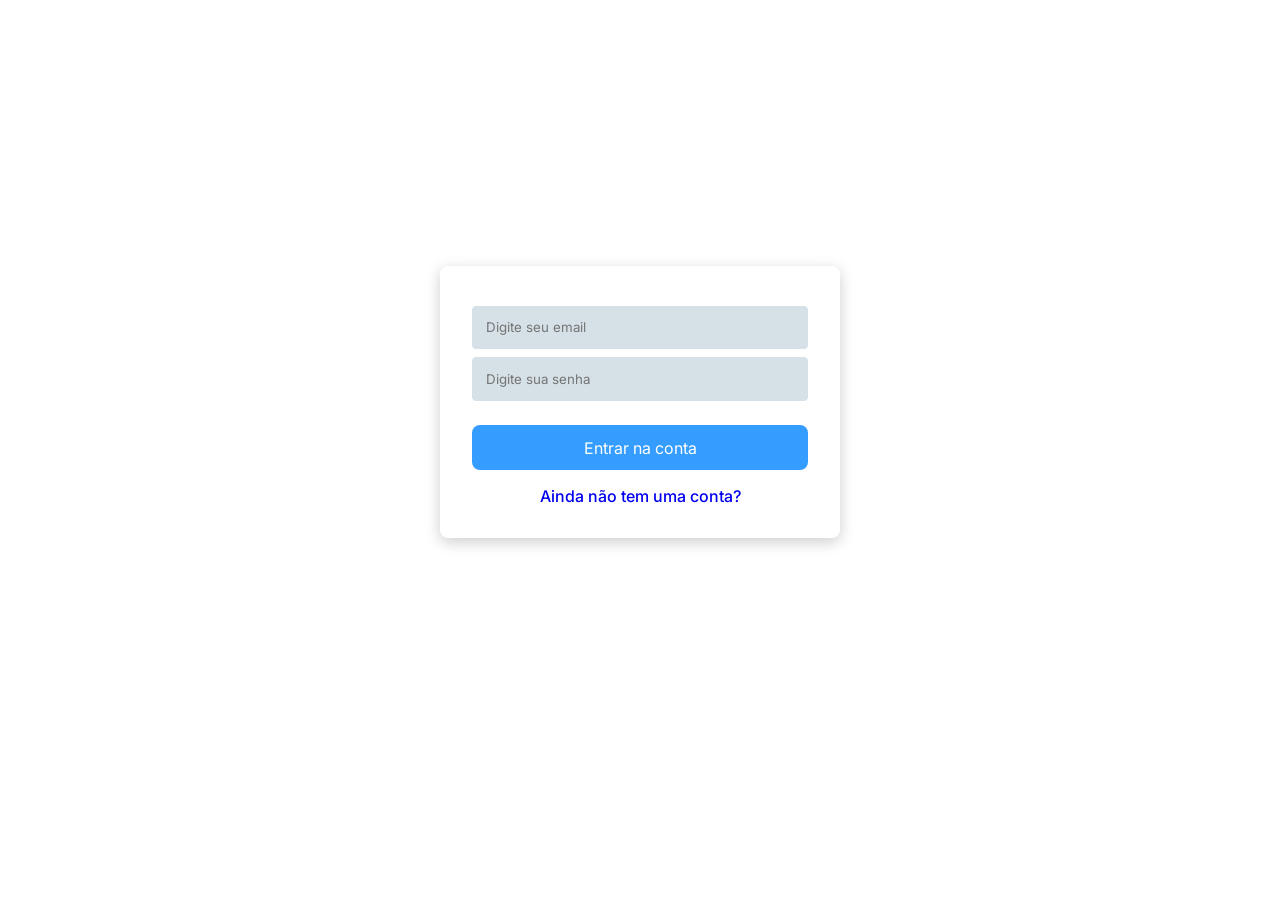
<file: index.html>
<!doctype html>
<html lang="pt-br">
  <head>
    <meta charset="UTF-8" />
    <meta name="viewport" content="width=device-width, initial-scale=1.0" />
    <title>EnergyControl | Login</title>
    <link rel="shortcut icon" href="./assets/raio.svg" type="image/x-icon">
    <link rel="stylesheet" href="./styles/login.css" />
    <link rel="preconnect" href="https://fonts.googleapis.com" />
    <link rel="preconnect" href="https://fonts.gstatic.com" crossorigin />
    <link
      href="https://fonts.googleapis.com/css2?family=Inter:ital,opsz,wght@0,14..32,100..900;1,14..32,100..900&display=swap"
      rel="stylesheet"
    />
  </head>
  <body>
    <main>
      <section>
        <div class="card-login">
          <form id="form-login">
            <div class="inputs">
              <input
                type="email"
                name="email"
                id="email"
                placeholder="Digite seu email"
                required
              />
              <input
                type="password"
                name="senha"
                id="senha"
                placeholder="Digite sua senha"
                required
              />
            </div>
            <div class="buttons">
              <button type="submit" class="button">Entrar na conta</button>
              <a href="./cadastro.html"
                >Ainda não tem uma conta?</a
              >
            </div>
          </form>
        </div>
      </section>
    </main>
    <script src="./controller/login.js" type="module"></script>
  </body>
</html>
</file>
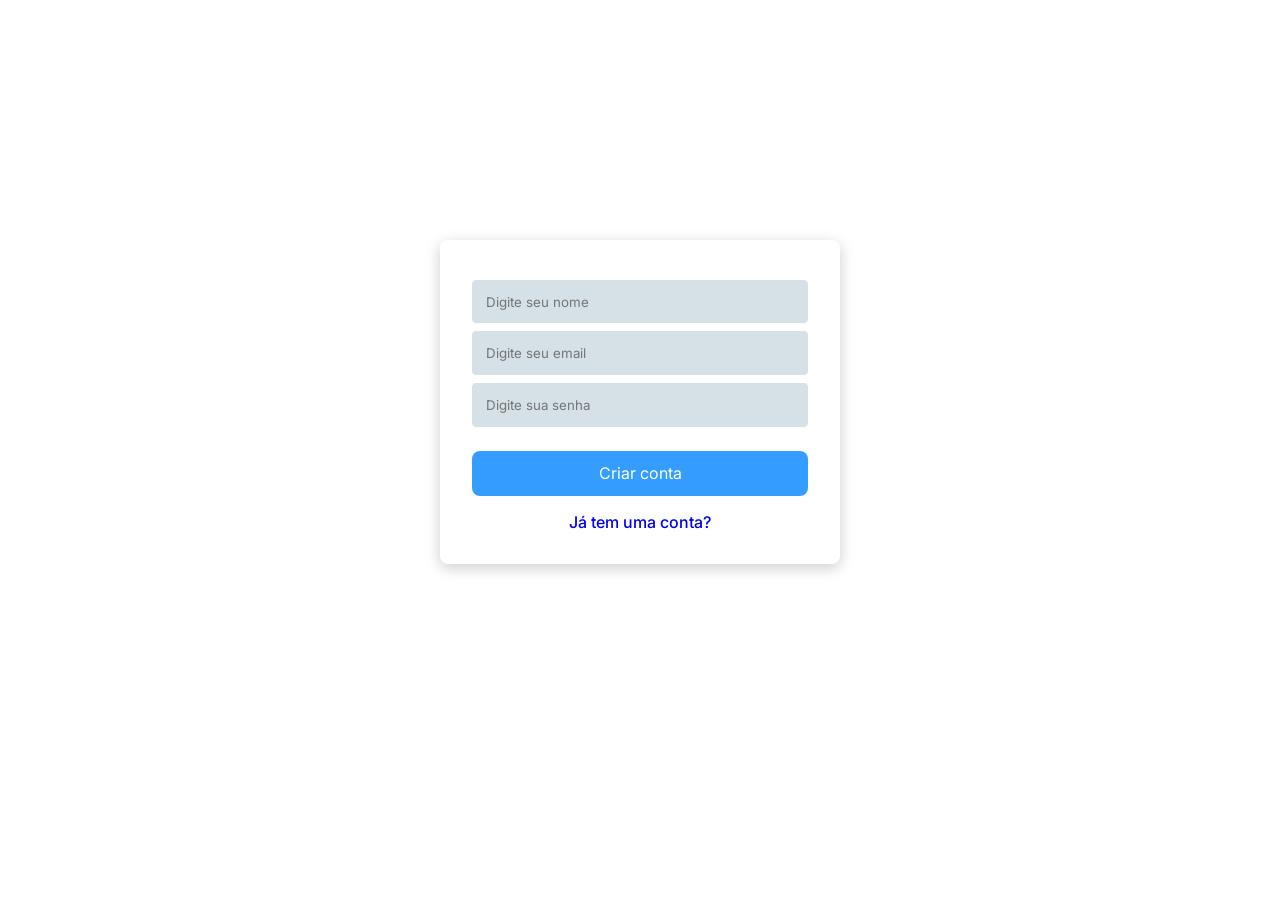
<file: cadastro.html>
<!doctype html>
<html lang="pt-br">
  <head>
    <meta charset="UTF-8" />
    <meta name="viewport" content="width=device-width, initial-scale=1.0" />
    <title>EnergyControl | Cadastro</title>
    <link rel="shortcut icon" href="./assets/raio.svg" type="image/x-icon">
    <link rel="stylesheet" href="./styles/login.css" />
    <link rel="preconnect" href="https://fonts.googleapis.com" />
    <link rel="preconnect" href="https://fonts.gstatic.com" crossorigin />
    <link
      href="https://fonts.googleapis.com/css2?family=Inter:ital,opsz,wght@0,14..32,100..900;1,14..32,100..900&display=swap"
      rel="stylesheet"
    />
  </head>
  <body>
    <main>
      <section>
        <div class="card-login">
          <form id="form-registro">
            <div class="inputs">
              <input
                type="text"
                name="nome"
                id="nome"
                placeholder="Digite seu nome"
                required
              />
              <input
                type="email"
                name="email"
                id="email"
                placeholder="Digite seu email"
                required
              />
              <input
                type="password"
                name="senha"
                id="senha"
                placeholder="Digite sua senha"
                required
              />
            </div>
            <div class="buttons">
              <button class="button">Criar conta</button>
              <a href="./index.html">Já tem uma conta?</a>
            </div>
          </form>
        </div>
      </section>
    </main>
    <script type="module" src="./controller/cadastro.js"></script>
  </body>
</html>
</file>
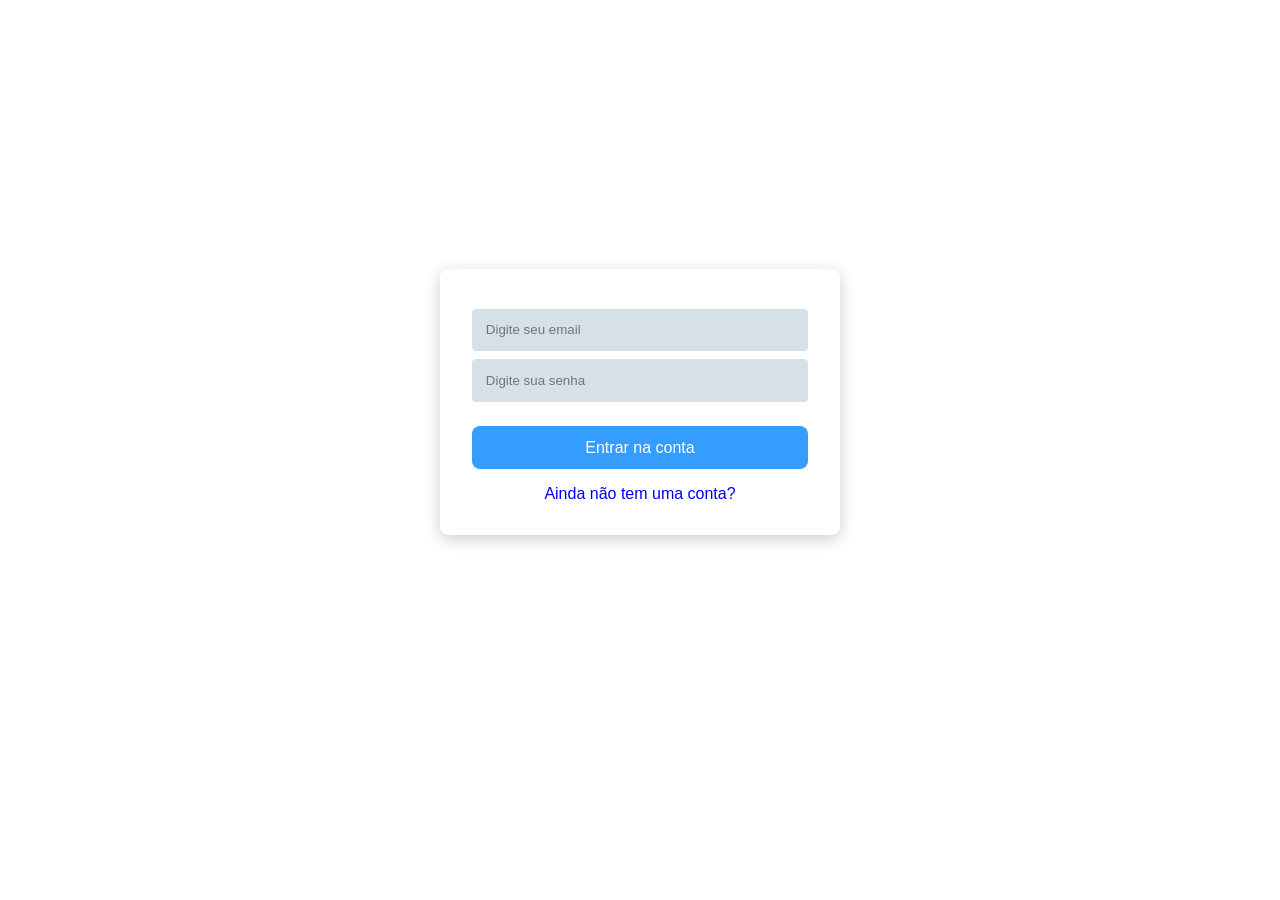
<file: dashboard.html>
<!doctype html>
<html lang="pt-BR">
  <head>
    <meta charset="UTF-8" />
    <meta name="viewport" content="width=device-width, initial-scale=1.0" />
    <title>EnergyControl | Dashboard</title>
    <link rel="shortcut icon" href="./assets/raio.svg" type="image/x-icon" />
    <link rel="preconnect" href="https://fonts.googleapis.com" />
    <link rel="preconnect" href="https://fonts.gstatic.com" crossorigin />
    <link
      href="https://fonts.googleapis.com/css2?family=Inter:ital,opsz,wght@0,14..32,100..900;1,14..32,100..900&display=swap"
      rel="stylesheet"
    />
    <link rel="stylesheet" href="./styles/dashboard.css" />
  </head>
  <body>
    <header class="mobile-header">
      <div class="logo-mobile">
        <img src="./assets/raio.svg" alt="Raio" />
        <span>EnergyControl</span>
      </div>
      <button class="btn-hamburger" id="openMenuBtn" aria-label="Abrir menu">
        ☰
      </button>
    </header>

    <div class="app-container">
      <aside class="menu" id="sidebarMenu">
        <button class="btn-close" id="closeMenuBtn" aria-label="Fechar menu">
          &times;
        </button>

        <div class="logo">
          <img
            src="./assets/raio.svg"
            alt="Imagem de um raio"
            class="logo-icon"
          />
          <h1 class="logo-title">EnergyControl</h1>
        </div>

        <nav>
          <ul class="nav-links">
            <li><a href="./dashboard.html" class="active">Dashboard</a></li>
            <li><a href="./relatorios.html">Relatórios</a></li>
          </ul>
        </nav>
      </aside>

      <main class="main-content">
        <section class="equipamentos-section">
          <h2>Gerenciar Equipamentos</h2>

          <div class="search-bar">
            <input
              type="text"
              id="pesquisa"
              placeholder="Pesquisar equipamentos..."
            />
            <button class="btn-add">+ Cadastrar</button>
          </div>

          <div class="equipamentos-grid" id="equipamentos-grid">
            <p>Carregando equipamentos...</p>
          </div>
        </section>
      </main>
    </div>

    <script src="./services/auth-guard.js"></script>
    <script src="./services/menu.js"></script>
    <script type="module" src="./controller/dashboard.js"></script>

    <div id="modal-cadastro" class="modal-overlay" style="display: none">
      <div class="modal-content">
        <div class="modal-header">
          <h3 id="modal-titulo">Cadastrar Novo Equipamento</h3>
          <button id="btn-fechar-modal" class="btn-close-modal">&times;</button>
        </div>

        <form id="form-cadastrar-equipamento">
          <div class="inputs">
            <label for="nome-eq">Nome do Equipamento</label>
            <input
              type="text"
              id="nome-eq"
              placeholder="Ex: Ar Condicionado"
              required
            />

            <label for="potencia-eq">Potência (Watts)</label>
            <input
              type="number"
              id="potencia-eq"
              placeholder="Ex: 1200"
              required
            />

            <label for="horas-eq">Uso Diário (Horas)</label>
            <input type="number" id="horas-eq" placeholder="Ex: 8" required />

            <label for="daysWeek-eq">Dias de Uso por Semana</label>
            <input
              type="number"
              id="daysWeek-eq"
              placeholder="Ex: 5"
              required
            />
          </div>

          <div class="modal-actions">
            <button type="button" id="btn-cancelar" class="btn-secondary">
              Cancelar
            </button>
            <button type="submit" class="btn-primary" id="btn-salvar">
              Salvar Equipamento
            </button>
          </div>
        </form>
      </div>
    </div>

    <div id="modal-delecao" class="modal-overlay" style="display: none">
      <div class="modal-content" style="max-width: 400px;">
        <div class="modal-header">
          <h3>Excluir Equipamento</h3>
          <button id="btn-fechar-modal-del" class="btn-close-modal">&times;</button>
        </div>

        <div style="padding: 20px 0; color: #333; font-size: 15px;">
          <p>Deseja mesmo deletar o registo do equipamento?</p>
        </div>

        <div class="modal-actions">
          <button type="button" id="btn-cancelar-del" class="btn-secondary">
            Cancelar
          </button>
          <button type="button" id="btn-confirmar-del" class="btn-primary" style="background-color: #e11d48;">
            Deletar
          </button>
        </div>
      </div>
    </div>
  </body>
</html>
</file>
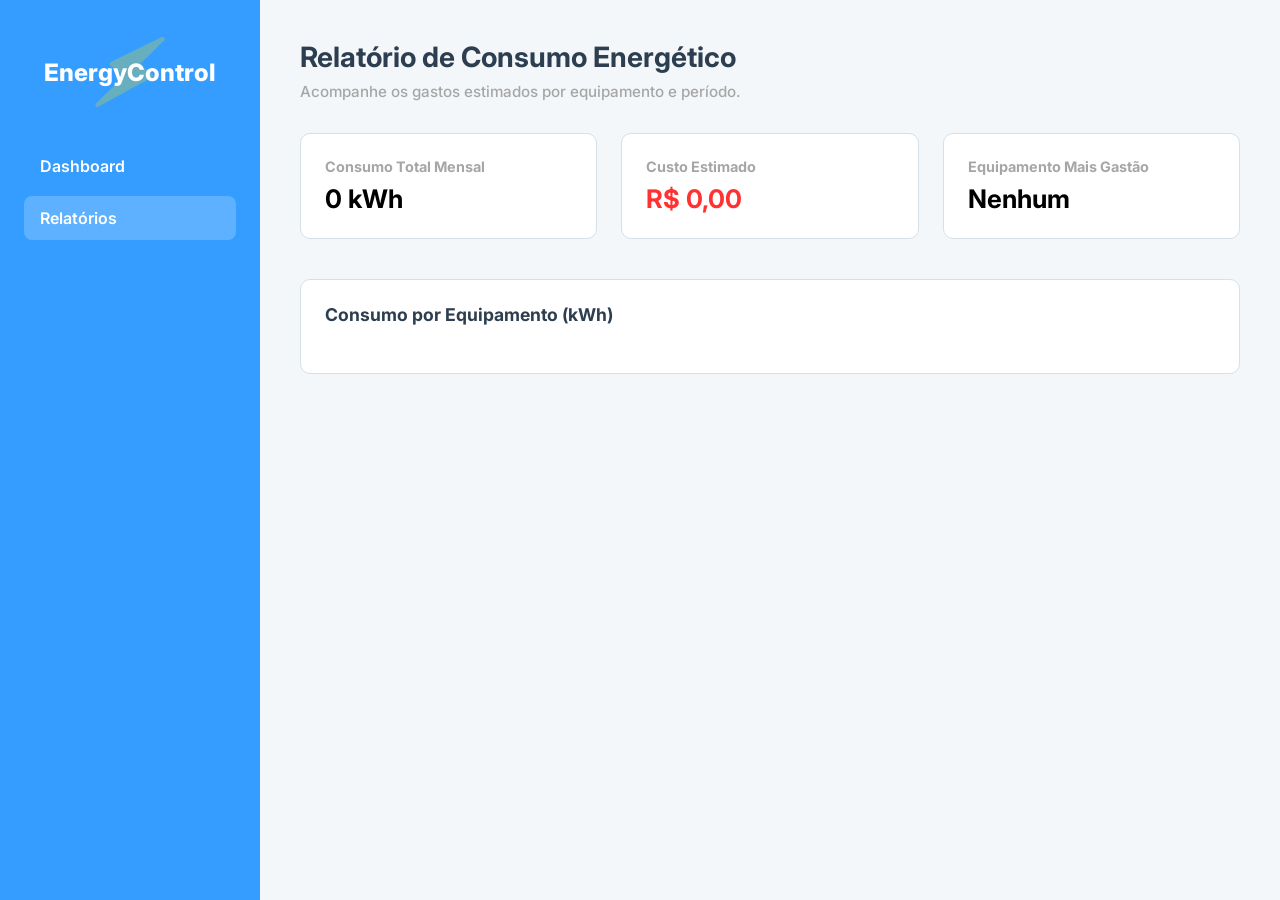
<file: relatorios.html>
<!doctype html>
<html lang="pt-BR">
  <head>
    <meta charset="UTF-8" />
    <meta name="viewport" content="width=device-width, initial-scale=1.0" />
    <title>EnergyControl | Relatórios</title>
    <link rel="shortcut icon" href="./assets/raio.svg" type="image/x-icon" />
    <link rel="preconnect" href="https://fonts.googleapis.com" />
    <link rel="preconnect" href="https://fonts.gstatic.com" crossorigin />
    <link
      href="https://fonts.googleapis.com/css2?family=Inter:ital,opsz,wght@0,14..32,100..900;1,14..32,100..900&display=swap"
      rel="stylesheet"
    />
    <link rel="stylesheet" href="./styles/relatorios.css" />
  </head>
  <body>
    <header class="mobile-header">
      <div class="logo-mobile">
        <img src="./assets/raio.svg" alt="Raio" />
        <span>EnergyControl</span>
      </div>
      <button class="btn-hamburger" id="openMenuBtn" aria-label="Abrir menu">
        ☰
      </button>
    </header>

    <div class="app-container">
      <aside class="menu" id="sidebarMenu">
        <button class="btn-close" id="closeMenuBtn" aria-label="Fechar menu">
          &times;
        </button>

        <div class="logo">
          <img
            src="./assets/raio.svg"
            alt="Imagem de um raio"
            class="logo-icon"
          />
          <h1 class="logo-title">EnergyControl</h1>
        </div>

        <nav>
          <ul class="nav-links">
            <li><a href="./dashboard.html">Dashboard</a></li>
            <li><a href="./relatorios.html" class="active">Relatórios</a></li>
          </ul>
        </nav>
      </aside>

      <main class="main-content">
        <section class="page-section">
          <h2>Relatório de Consumo Energético</h2>
          <p class="subtitle">
            Acompanhe os gastos estimados por equipamento e período.
          </p>

          <div class="metrics-grid">
            <div class="metric-card">
              <h3>Consumo Total Mensal</h3>
              <p class="metric-value">0 kWh</p>
            </div>
            <div class="metric-card">
              <h3>Custo Estimado</h3>
              <p class="metric-value warning">R$ 0,00</p>
            </div>
            <div class="metric-card">
              <h3>Equipamento Mais Gastão</h3>
              <p class="metric-value">Nenhum</p>
            </div>
          </div>

          <div class="chart-container">
            <h3>Consumo por Equipamento (kWh)</h3>
            <div class="chart-bars">
            </div>
          </div>
        </section>
      </main>
    </div>

    <script type="module" src="./services/menu.js"></script>
    <script type="module" src="./controller/relatorios.js"></script>
  </body>
</html>
</file>
<file: styles/login.css>
* {
  padding: 0;
  margin: 0;
  box-sizing: border-box;
}

a {
  text-decoration: none;
}
:root {
  --principal: #349dff;
  --secundaria: #ffe100;
  --descricao: #2c3e50;

  --text-color: #ffffff;
  --title-color: #000000;
  --text-link: #3233f5;
  --text-warning: #ff3131;

  --font-family: "Inter", sans-serif;

  --box-color: #d5e0e7;
  --second-box-color: #a6a6a6;
}

body {
  font: 500 1rem var(--font-family);
}

.button {
  appearance: none;
  border: none;
  outline: none;
  background: none;
  cursor: pointer;

  font-family: inherit;
  font-size: inherit;

  display: flex;
  align-items: center;
  justify-content: center;
  gap: 12px;

  background-color: var(--principal);
  color: var(--text-color);
  border-radius: 8px;
  padding: 0.8rem 1.5rem;
  transition: filter 0.2s;
}

.button:hover {
  filter: brightness(1.1);
}

.button:active {
  transform: scale(0.98);
}
.button:hover {
  transform: translateY(-2px);
}

input {
  width: 100%;
  padding: 0.8rem;
  border: 1px solid var(--box-color);
  border-radius: 4px;
  margin-top: 0.5rem;
  background-color: var(--box-color);
  font-family: inherit;
}

section {
  display: flex;
  align-items: center;
  justify-content: center;

  min-height: calc(100vh - 6rem); 
}

.card-login {
  background-color: #ffffff;
  padding: 2rem;
  border-radius: 8px;
  box-shadow: 0 4px 15px rgba(0, 0, 0, 0.2);
  
  width: 100%;
  max-width: 400px;
}

.buttons {
  display: flex;
  flex-direction: column;
  gap: 1rem;
  margin-top: 1.5rem;
  width: 100%;
  text-align: center;
}
</file>
<file: styles/dashboard.css>
* {
  padding: 0;
  margin: 0;
  box-sizing: border-box;
}

a {
  text-decoration: none;
  color: inherit;
}

:root {
  --principal: #349dff;
  --secundaria: #ffe100;
  --descricao: #2c3e50;

  --text-color: #ffffff;
  --title-color: #000000;
  --text-link: #3233f5;
  --text-warning: #ff3131;
  --success-color: #2ec4b6;

  --low-bg: #e6f7ec;
  --low-color: #0d9488;

  --font-family: "Inter", sans-serif;

  --box-color: #d5e0e7;
  --second-box-color: #a6a6a6;
  --bg-color: #f4f7f9;
  --card-bg: #ffffff;

  --edit-bg: #eef5ff;
  --edit-hover-bg: var(--principal);
  --delete-bg: #ffeef0;
  --delete-hover-bg: var(--text-warning);
}

body {
  font: 500 1rem var(--font-family);
  background-color: var(--bg-color);
  color: var(--descricao);
}

.mobile-header {
  display: none;
  background-color: var(--principal);
  color: var(--text-color);
  padding: 1rem 1.5rem;
  justify-content: space-between;
  align-items: center;
}

.logo-mobile {
  display: flex;
  align-items: center;
  gap: 0.5rem;
  font-weight: 700;
  font-size: 1.2rem;
}

.logo-mobile img {
  width: 28px;
}

.btn-hamburger {
  background: none;
  border: none;
  color: var(--text-color);
  font-size: 1.8rem;
  cursor: pointer;
}

.btn-close {
  display: none;
  position: absolute;
  top: 1.5rem;
  right: 1.5rem;
  background: none;
  border: none;
  color: var(--text-color);
  font-size: 2rem;
  cursor: pointer;
}

.app-container {
  display: flex;
  min-height: 100vh;
}

.menu {
  width: 260px;
  background-color: var(--principal);
  padding: 2rem 1.5rem;
  display: flex;
  flex-direction: column;
  gap: 2rem;
  color: var(--text-color);
  transition: transform 0.3s ease;
  z-index: 1000;
}

.logo {
  position: relative;
  display: flex;
  align-items: center;
  justify-content: center;
  min-height: 80px;
}

.logo-icon {
  position: absolute;
  width: 70px;
  height: 70px;
  opacity: 0.25;
  z-index: 1;
}

.logo-title {
  position: relative;
  z-index: 2;
  font-size: 1.5rem;
  font-weight: 800;
  color: var(--text-color);
  text-shadow: 0 2px 4px rgba(0, 0, 0, 0.15);
}

.nav-links {
  list-style: none;
  display: flex;
  flex-direction: column;
  gap: 0.5rem;
}

.nav-links a {
  display: block;
  padding: 0.75rem 1rem;
  border-radius: 8px;
  font-weight: 600;
  transition: background-color 0.2s ease;
}

.nav-links a:hover,
.nav-links a.active {
  background-color: rgba(255, 255, 255, 0.2);
}

.main-content {
  flex: 1;
  padding: 2.5rem;
}

.equipamentos-section h2 {
  font-size: 1.75rem;
  margin-bottom: 1.5rem;
}

.search-bar {
  display: flex;
  gap: 1rem;
  margin-bottom: 2rem;
}

#pesquisa {
  flex: 1;
  padding: 0.75rem 1rem;
  border: 1px solid var(--second-box-color);
  border-radius: 8px;
  font-family: var(--font-family);
  outline: none;
}

.btn-add {
  background-color: var(--principal);
  color: var(--text-color);
  border: none;
  padding: 0.75rem 1.25rem;
  border-radius: 8px;
  font-weight: 600;
  cursor: pointer;
  white-space: nowrap;
}

.equipamentos-grid {
  display: flex;
  flex-direction: column;
  gap: 1rem;
}

.card-equipamento {
  background-color: var(--card-bg);
  padding: 1.25rem;
  border-radius: 10px;
  border: 1px solid var(--box-color);
  display: flex;
  justify-content: space-between;
  align-items: center;
  gap: 1rem;
}

.card-info h3 {
  font-size: 1.1rem;
  margin-bottom: 0.25rem;
}
.card-info p {
  font-size: 0.875rem;
  color: var(--second-box-color);
}

.card-actions-wrapper {
  display: flex;
  align-items: center;
  gap: 1.5rem;
}

.badge-consumo {
  padding: 0.35rem 0.75rem;
  border-radius: 20px;
  font-size: 0.75rem;
  font-weight: 700;
}

.badge-consumo.alto {
  background-color: var(--text-warning);
  color: var(--text-color);
}
.badge-consumo.medio {
  background-color: var(--secundaria);
  color: var(--title-color);
}

.badge-consumo.baixo {
  background-color: var(--low-bg);
  color: var(--low-color);
}

.actions {
  display: flex;
  gap: 0.5rem;
}

.btn-action {
  border: none;
  padding: 0.5rem 0.85rem;
  border-radius: 6px;
  font-weight: 600;
  cursor: pointer;
}
.btn-edit {
  background-color: var(--edit-bg);
  color: var(--text-link);
}
.btn-delete {
  background-color: var(--delete-bg);
  color: var(--text-warning);
}

.modal-overlay {
  position: fixed;
  top: 0;
  left: 0;
  width: 100%;
  height: 100%;
  background: rgba(0, 0, 0, 0.5);
  display: flex;
  justify-content: center;
  align-items: center;
  z-index: 1000;
}

.modal-content {
  background: #ffffff;
  padding: 24px;
  border-radius: 12px;
  width: 100%;
  max-width: 400px;
  box-shadow: 0 4px 20px rgba(0, 0, 0, 0.15);
}

.modal-header {
  display: flex;
  justify-content: space-between;
  align-items: center;
  margin-bottom: 16px;
}

.btn-close-modal {
  background: none;
  border: none;
  font-size: 24px;
  cursor: pointer;
}

.modal-content .inputs {
  display: flex;
  flex-direction: column;
  gap: 0.4rem;
}

.modal-content label {
  font-size: 0.875rem;
  font-weight: 600;
  color: var(--descricao);
  margin-top: 0.5rem;
}

.modal-content input {
  padding: 0.75rem 1rem;
  border: 1px solid var(--box-color);
  border-radius: 8px;
  font-family: var(--font-family);
  font-size: 0.95rem;
  outline: none;
  background-color: var(--bg-color);
  transition: border-color 0.2s ease, box-shadow 0.2s ease, background-color 0.2s ease;
}

.modal-content input:focus {
  border-color: var(--principal);
  background-color: var(--card-bg);
  box-shadow: 0 0 0 3px rgba(52, 157, 255, 0.15);
}

.modal-actions {
  display: flex;
  justify-content: flex-end;
  gap: 10px;
  margin-top: 20px;
}

.modal-actions .btn-primary {
  background-color: var(--principal);
  color: var(--text-color);
  border: none;
  padding: 0.75rem 1.25rem;
  border-radius: 8px;
  font-weight: 600;
  cursor: pointer;
}

.modal-actions .btn-secondary {
  background-color: var(--box-color);
  color: var(--descricao);
  border: none;
  padding: 0.75rem 1.25rem;
  border-radius: 8px;
  font-weight: 600;
  cursor: pointer;
}

@media (max-width: 768px) {
  .mobile-header {
    display: flex;
  }

  .btn-close {
    display: block;
  }

  .menu {
    position: fixed;
    top: 0;
    left: 0;
    width: 100vw;
    height: 100vh;
    transform: translateX(-100%);
    justify-content: center;
  }

  .menu.open {
    transform: translateX(0);
  }

  .main-content {
    padding: 1.5rem;
  }

  .card-equipamento {
    flex-direction: column;
    align-items: flex-start;
  }

  .card-actions-wrapper {
    width: 100%;
    justify-content: space-between;
    margin-top: 0.5rem;
  }
}
</file>
<file: styles/relatorios.css>
* {
  padding: 0;
  margin: 0;
  box-sizing: border-box;
}

a {
  text-decoration: none;
  color: inherit;
}

:root {
  --principal: #349dff;
  --secundaria: #ffe100;
  --descricao: #2c3e50;

  --text-color: #ffffff;
  --title-color: #000000;
  --text-link: #3233f5;
  --text-warning: #ff3131;

  --font-family: "Inter", sans-serif;

  --box-color: #d5e0e7;
  --second-box-color: #a6a6a6;
  --bg-color: #f4f7f9;
  --card-bg: #ffffff;
}

body {
  font: 500 1rem var(--font-family);
  background-color: var(--bg-color);
  color: var(--descricao);
}

.mobile-header {
  display: none;
  background-color: var(--principal);
  color: var(--text-color);
  padding: 1rem 1.5rem;
  justify-content: space-between;
  align-items: center;
}

.logo-mobile {
  display: flex;
  align-items: center;
  gap: 0.5rem;
  font-weight: 700;
  font-size: 1.2rem;
}

.logo-mobile img {
  width: 28px;
}

.btn-hamburger {
  background: none;
  border: none;
  color: var(--text-color);
  font-size: 1.8rem;
  cursor: pointer;
}

.btn-close {
  display: none;
  position: absolute;
  top: 1.5rem;
  right: 1.5rem;
  background: none;
  border: none;
  color: var(--text-color);
  font-size: 2rem;
  cursor: pointer;
}

.app-container {
  display: flex;
  min-height: 100vh;
}

.menu {
  width: 260px;
  background-color: var(--principal);
  padding: 2rem 1.5rem;
  display: flex;
  flex-direction: column;
  gap: 2rem;
  color: var(--text-color);
  transition: transform 0.3s ease;
  z-index: 1000;
}

.logo {
  position: relative;
  display: flex;
  align-items: center;
  justify-content: center;
  min-height: 80px;
}

.logo-icon {
  position: absolute;
  width: 70px;
  height: 70px;
  opacity: 0.25;
  z-index: 1;
}

.logo-title {
  position: relative;
  z-index: 2;
  font-size: 1.5rem;
  font-weight: 800;
  color: var(--text-color);
}

.nav-links {
  list-style: none;
  display: flex;
  flex-direction: column;
  gap: 0.5rem;
}

.nav-links a {
  display: block;
  padding: 0.75rem 1rem;
  border-radius: 8px;
  font-weight: 600;
}

.nav-links a:hover,
.nav-links a.active {
  background-color: rgba(255, 255, 255, 0.2);
}

.main-content {
  flex: 1;
  padding: 2.5rem;
}

.page-section h2 {
  font-size: 1.75rem;
  margin-bottom: 0.5rem;
}
.subtitle {
  color: var(--second-box-color);
  font-size: 0.95rem;
  margin-bottom: 2rem;
}

.metrics-grid {
  display: grid;
  grid-template-columns: repeat(auto-fit, minmax(220px, 1fr));
  gap: 1.5rem;
  margin-bottom: 2.5rem;
}

.metric-card {
  background-color: var(--card-bg);
  padding: 1.5rem;
  border-radius: 10px;
  border: 1px solid var(--box-color);
}

.metric-card h3 {
  font-size: 0.9rem;
  color: var(--second-box-color);
  margin-bottom: 0.5rem;
}
.metric-value {
  font-size: 1.6rem;
  font-weight: 700;
  color: var(--title-color);
}
.metric-value.warning {
  color: var(--text-warning);
}

.chart-container {
  background-color: var(--card-bg);
  padding: 1.5rem;
  border-radius: 10px;
  border: 1px solid var(--box-color);
}

.chart-container h3 {
  font-size: 1.1rem;
  margin-bottom: 1.5rem;
}
.chart-bars {
  display: flex;
  flex-direction: column;
  gap: 1.2rem;
}
.bar-group {
  display: flex;
  flex-direction: column;
  gap: 0.4rem;
}
.bar-group span {
  font-size: 0.875rem;
  font-weight: 600;
}
.bar-track {
  width: 100%;
  height: 12px;
  background-color: var(--box-color);
  border-radius: 6px;
  overflow: hidden;
}
.bar-fill {
  height: 100%;
  background-color: var(--principal);
  border-radius: 6px;
}

@media (max-width: 768px) {
  .mobile-header {
    display: flex;
  }
  .btn-close {
    display: block;
  }

  .menu {
    position: fixed;
    top: 0;
    left: 0;
    width: 100vw;
    height: 100vh;
    transform: translateX(-100%);
    justify-content: center;
  }

  .menu.open {
    transform: translateX(0);
  }
  .main-content {
    padding: 1.5rem;
  }
  .metrics-grid {
    grid-template-columns: 1fr;
  }
}
</file>
